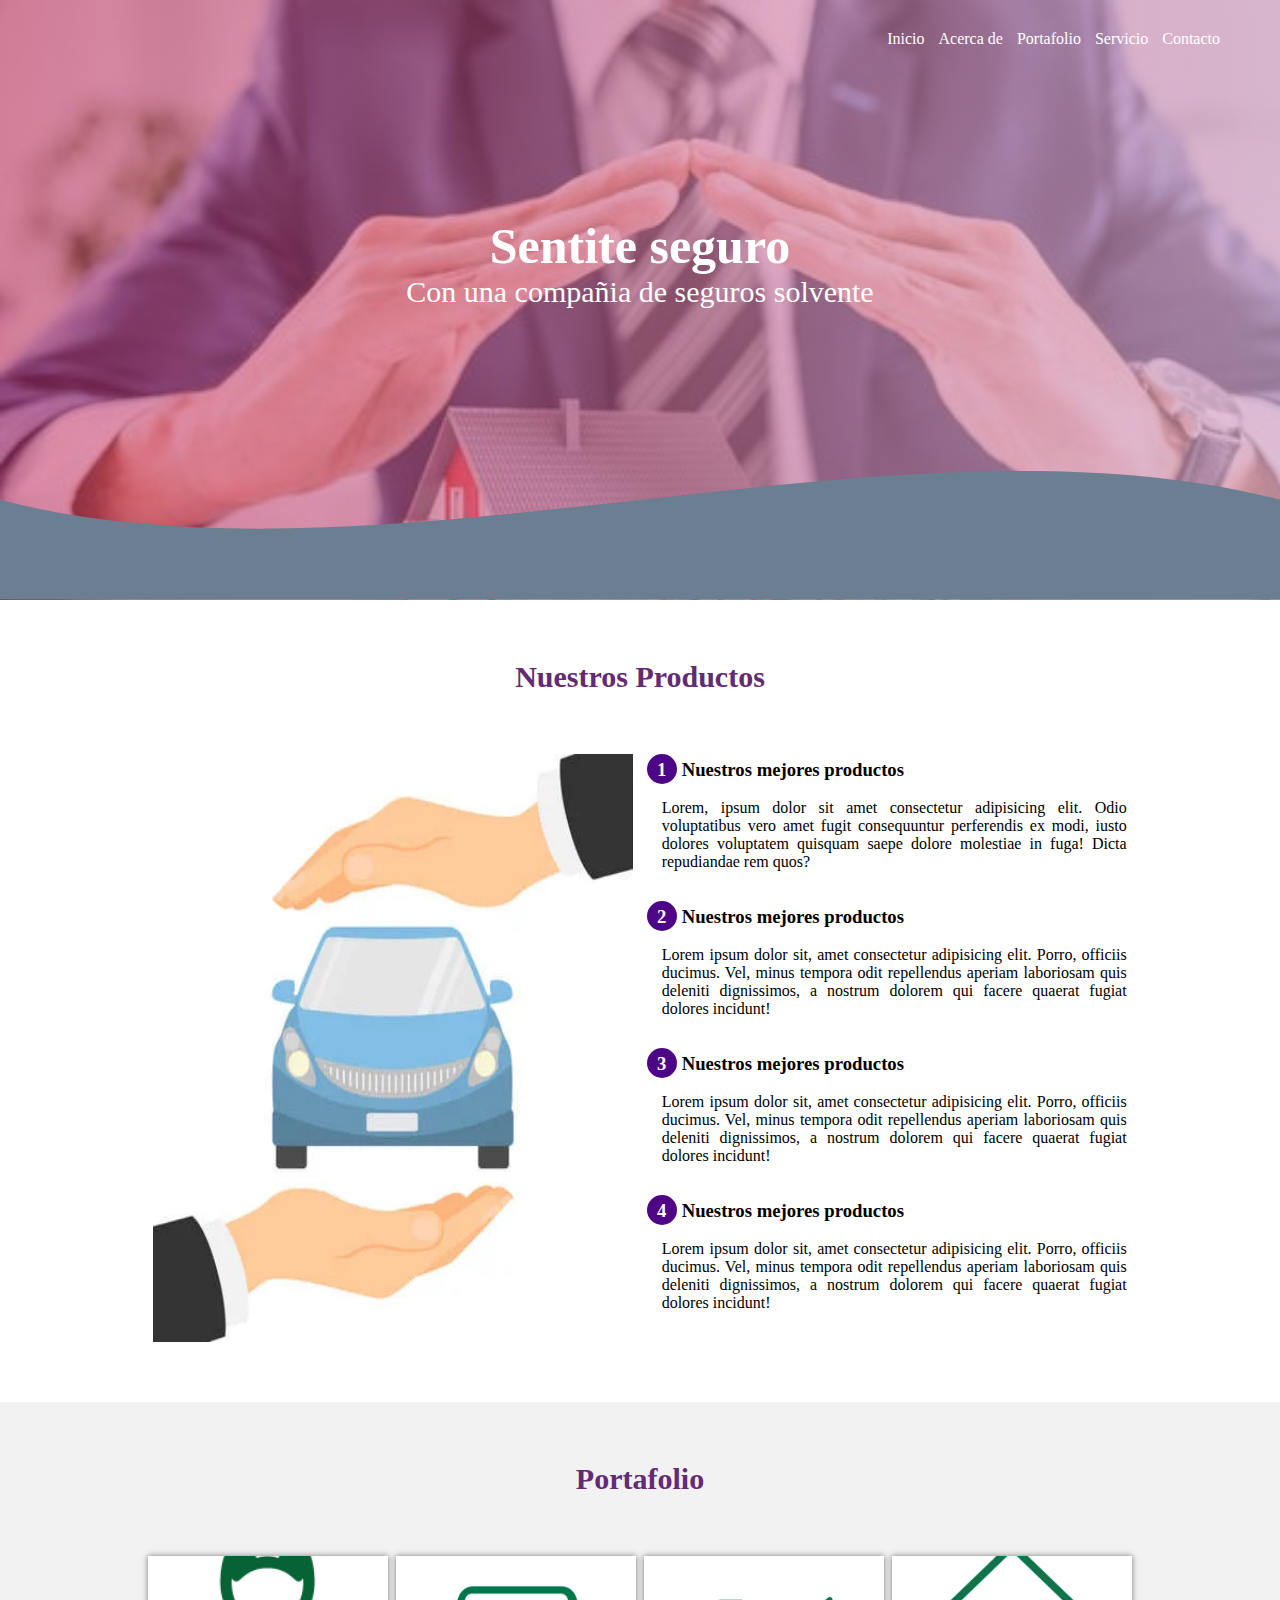
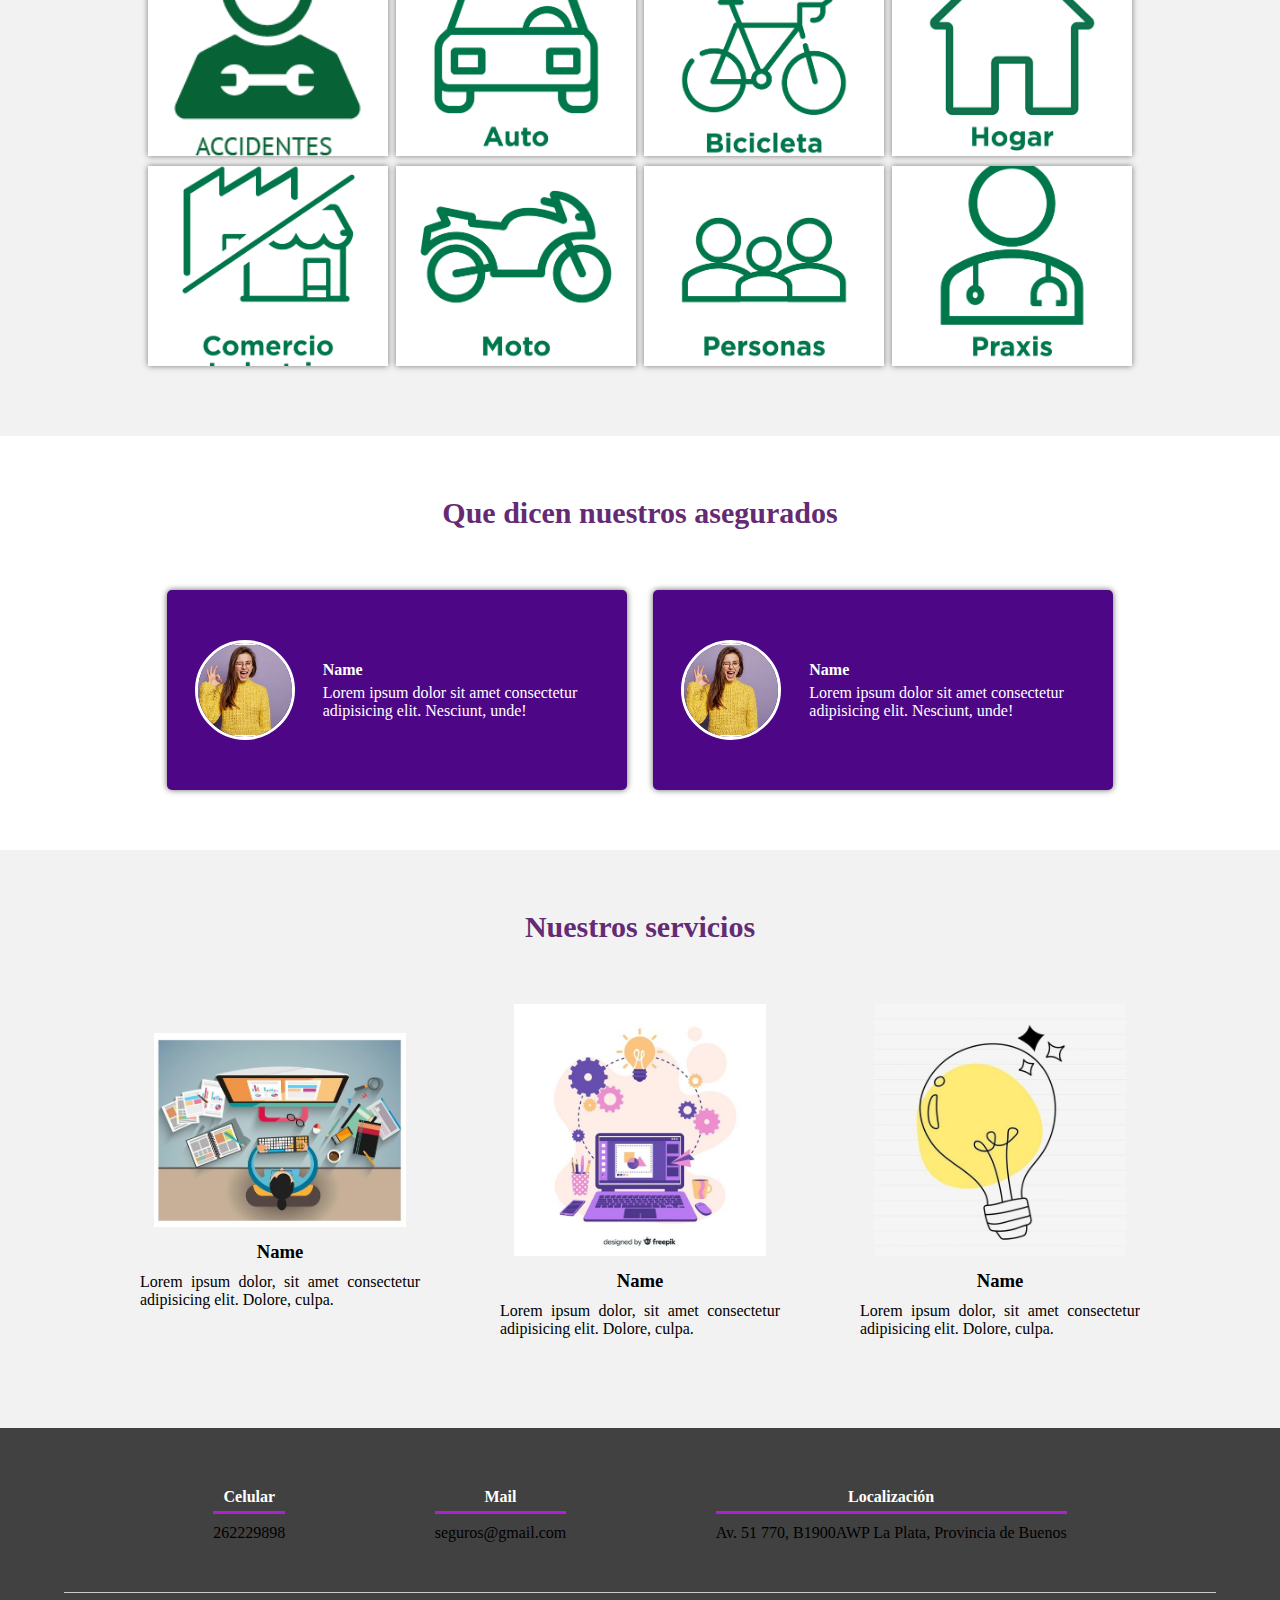
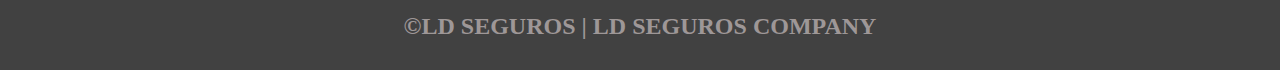
<file: index.html>
<!DOCTYPE html>
<html lang="es">
<head>
    <meta charset="UTF-8">
    <meta http-equiv="X-UA-Compatible" content="IE=edge">
    <meta name="viewport" content="width=device-width, initial-scale=1.0">
    <link rel="stylesheet" href="css/estilo.css">
    <title>Projecto Leandro Devita</title>
</head>
<body>
    <header>
        <nav>
            <a href="index.html">Inicio</a>
            <a href="pages/acerca de.html">Acerca de</a>
            <a href="pages/portafolio.html">Portafolio</a>
            <a href="pages/servicio.html">Servicio</a>
            <a href="pages/contacto.html">Contacto</a>
        </nav>
        <section class="textos-header">
            <h1>Sentite seguro</h1>
            <h2>Con una compañia de seguros solvente</h2>
        </section>

            <div class="ola" style ="height: 150px; overflow: hidden;" ><svg viewBox="0 0 500 150" preserveAspectRatio="none" style="height: 100%; width: 100%;"><path d="M-0.00,49.85 C150.00,149.60 349.20,-49.85 500.00,49.85 L500.00,149.60 L-0.00,149.60 Z" style="stroke: none; fill: rgb(107, 126, 146);"></path></svg></div>
    </header>
    <main>
        <section class="contenedor sobre-nosotros">
            <h2 class="titulo">Nuestros Productos</h2>
            <div class="contenedor-sobre-nosotros">
                <img src="img/imag 1.png" alt="" class="imagen-about-us">
                <div class="contenido-textos">
                    <h3><span>1</span>Nuestros mejores productos</h3>
                    <p>Lorem, ipsum dolor sit amet consectetur adipisicing elit. Odio voluptatibus vero amet fugit consequuntur perferendis ex modi, iusto dolores voluptatem quisquam saepe dolore molestiae in fuga! Dicta repudiandae rem quos?</p>
                    <h3><span>2</span>Nuestros mejores productos</h3>
                    <p>Lorem ipsum dolor sit, amet consectetur adipisicing elit. Porro, officiis ducimus. Vel, minus tempora odit repellendus aperiam laboriosam quis deleniti dignissimos, a nostrum dolorem qui facere quaerat fugiat dolores incidunt!</p>
                    <h3><span>3</span>Nuestros mejores productos</h3>
                    <p>Lorem ipsum dolor sit, amet consectetur adipisicing elit. Porro, officiis ducimus. Vel, minus tempora odit repellendus aperiam laboriosam quis deleniti dignissimos, a nostrum dolorem qui facere quaerat fugiat dolores incidunt!</p>
                    <h3><span>4</span>Nuestros mejores productos</h3>
                    <p>Lorem ipsum dolor sit, amet consectetur adipisicing elit. Porro, officiis ducimus. Vel, minus tempora odit repellendus aperiam laboriosam quis deleniti dignissimos, a nostrum dolorem qui facere quaerat fugiat dolores incidunt!</p>
                </div>

            </div>
                
        </section>
        <section class="portafolio">
            <div class="contenedor">
                <h2 class="titulo"> Portafolio</h2>
                <div class="galeria-port">
                    <div class="imagen-port">
                        <img src="img/1ap.png">
                        <div class="hover-galeria">
                            <img src="img/manito.png" alt="">
                            <p>Nuestros productos</p>
                        </div>
                    </div>
                    <div class="imagen-port">
                        <img src="img/2auto.png">
                        <div class="hover-galeria">
                            <img src="img/manito.png" alt="">
                            <p>Nuestros productos</p>
                        </div>
                    </div>
                    <div class="imagen-port">
                        <img src="img/3bicicleta.png">
                        <div class="hover-galeria">
                            <img src="img/manito.png" alt="">
                            <p>Nuestros productos</p>
                        </div>
                    </div>
                    <div class="imagen-port">
                        <img src="img/4casa.png">
                        <div class="hover-galeria">
                            <img src="img/manito.png" alt="">
                            <p>Nuestros productos</p>
                        </div>
                    </div>
                    <div class="imagen-port">
                        <img src="img/5comercio.png">
                        <div class="hover-galeria">
                            <img src="img/manito.png" alt="">
                            <p>Nuestros productos</p>
                        </div>
                    </div>
                    <div class="imagen-port">
                        <img src="img/6moto.png">
                        <div class="hover-galeria">
                            <img src="img/manito.png" alt="">
                            <p>Nuestros productos</p>
                        </div>
                    </div>
                    <div class="imagen-port">
                        <img src="img/7personas.png">
                        <div class="hover-galeria">
                            <img src="img/manito.png" alt="">
                            <p>Nuestros productos</p>
                        </div>
                    </div>
                    <div class="imagen-port">
                        <img src="img/8praxis.png">
                        <div class="hover-galeria">
                            <img src="img/manito.png" alt="">
                            <p>Nuestros productos</p>
                        </div>
                    </div>
                </div>
            </div>
        </section>
        <section class="clientes contenedor">
            <h2 class="titulo">Que dicen nuestros asegurados</h2>
            <div class="cards">
                <div class="card">
                    <img src="img/img persona opina 1.jpg" alt="">
                    <div class="contenido-texto-card">
                        <h4>Name</h4>
                        <p>Lorem ipsum dolor sit amet consectetur adipisicing elit. Nesciunt, unde!</p>
                    </div>
                </div>
                <div class="card">
                    <img src="img/img persona opina 1.jpg" alt="">
                    <div class="contenido-texto-card">
                        <h4>Name</h4>
                        <p>Lorem ipsum dolor sit amet consectetur adipisicing elit. Nesciunt, unde!</p>
                    </div>
            </div>

        </div>

        </section>
        <section class="about-services">
            <div class="contenedor">
                <h2 class="titulo">Nuestros servicios</h2>
                <div class="servicio-cont">
                    <div class="servicio-ind">
                        <img src="img/imagen ser 1.jpg" alt="">
                        <h3>Name</h3>
                        <P>Lorem ipsum dolor, sit amet consectetur adipisicing elit. Dolore, culpa.</P>
                    </div>
                    <div class="servicio-ind">
                        <img src="img/imagen ser 2.jpg" alt="">
                        <h3>Name</h3>
                        <P>Lorem ipsum dolor, sit amet consectetur adipisicing elit. Dolore, culpa.</P>
                    </div>
                    <div class="servicio-ind">
                        <img src="img/imagen ser 3.jpg" alt="">
                        <h3>Name</h3>
                        <P>Lorem ipsum dolor, sit amet consectetur adipisicing elit. Dolore, culpa.</P>
                    </div>
                </div>
            </div>
        </section>
    </main>
    <footer>
        <div class="contenedor-footer">
            <div class="conten-foot">
                <h4>Celular</h4>
                <p>262229898</p>
            </div>
            <div class="conten-foot">
                <h4>Mail</h4>
                <p>seguros@gmail.com</p>
            </div>
            <div class="conten-foot">
                <h4>Localización</h4>
                <p>Av. 51 770, B1900AWP La Plata, Provincia de Buenos</p>

            </div>
        </div>
        <h2 class="titulo-final"> &copy;LD SEGUROS | LD SEGUROS COMPANY </h2>
    </footer>
    
</body>
</html>
</file>
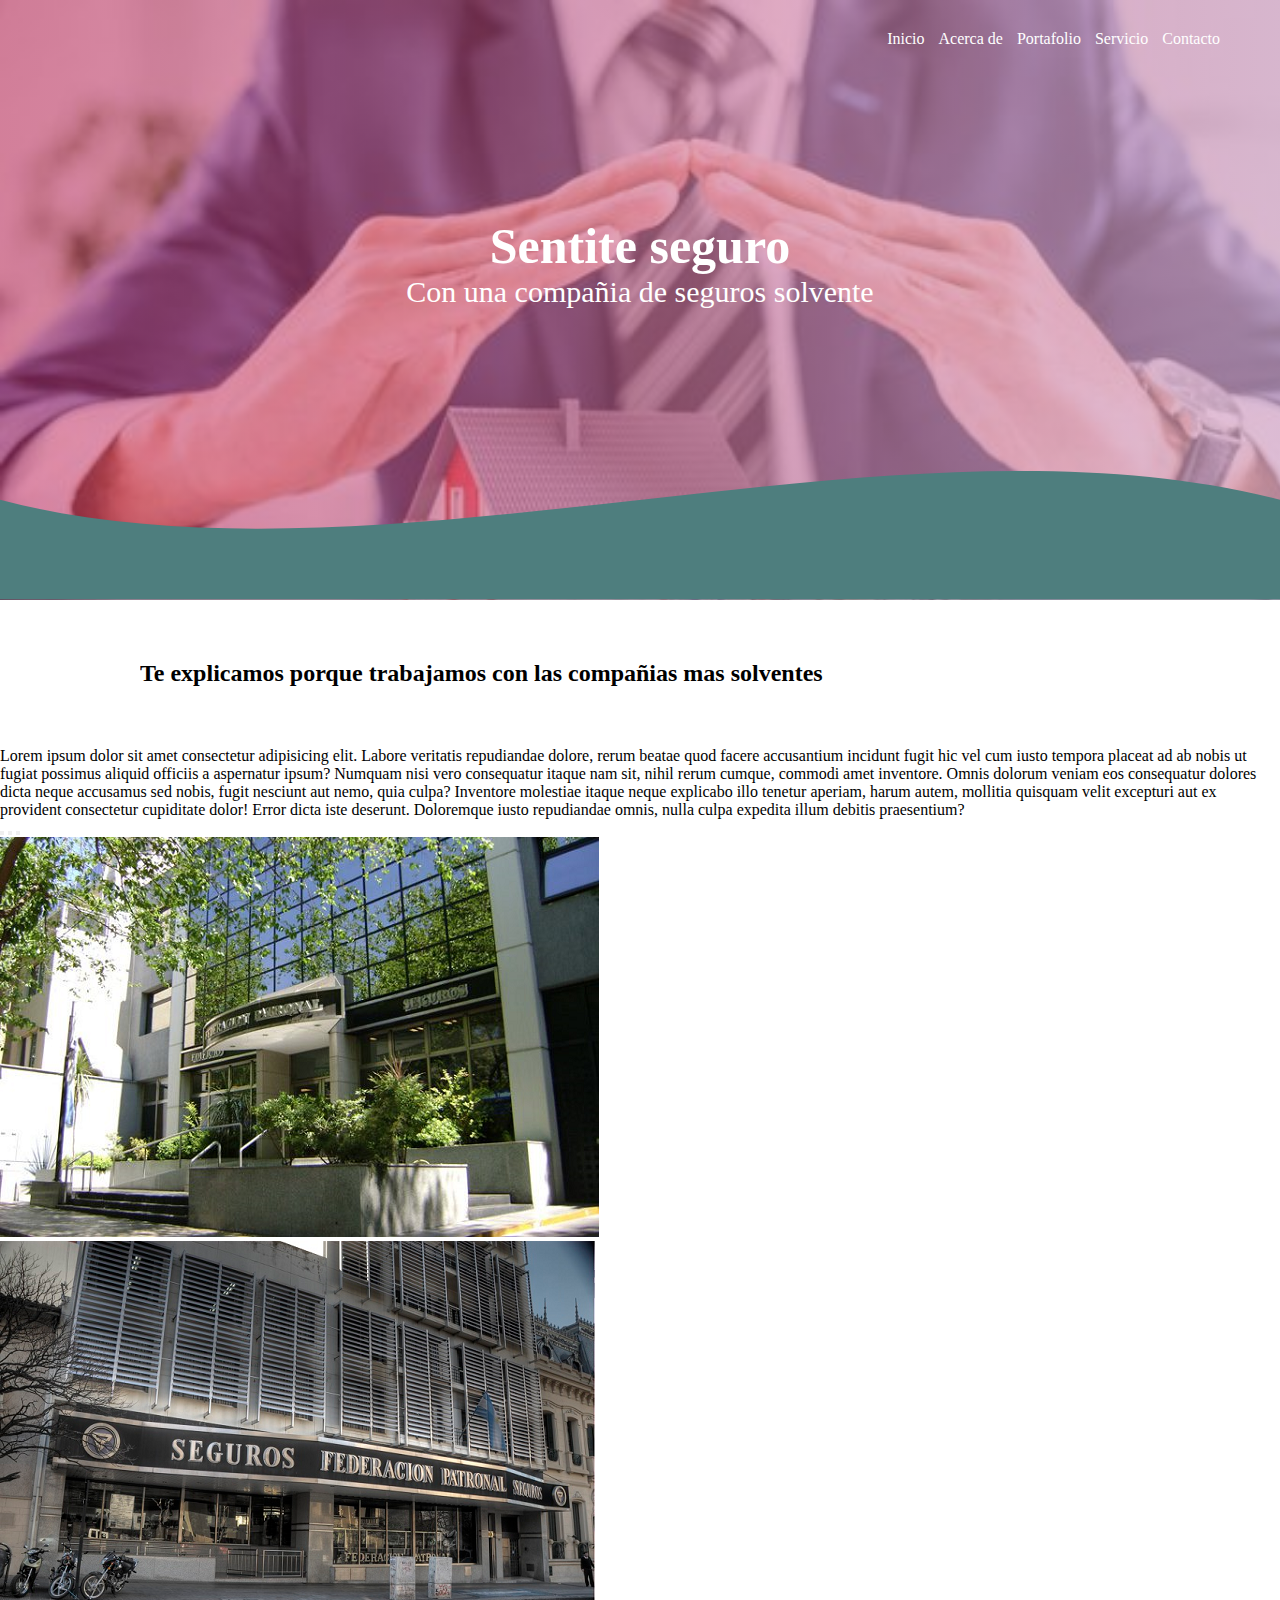
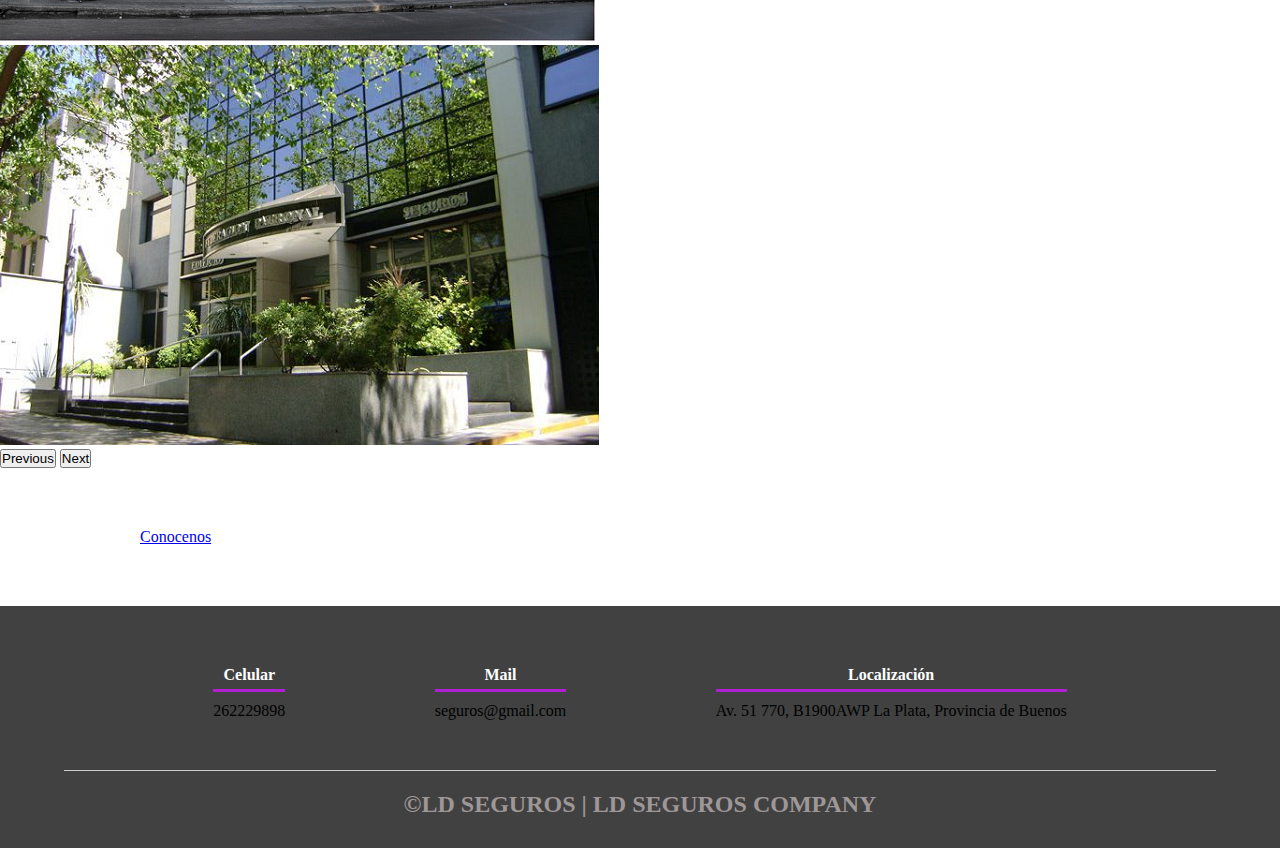
<file: pages/acerca de.html>
<!doctype html>
<html lang="es">
  <head>
    <meta charset="utf-8">
    <meta name="viewport" content="width=device-width, initial-scale=1">
    <link href="https://cdn.jsdelivr.net/npm/bootstrap@5.3.0-alpha1/dist/css/bootstrap.min.css" rel="stylesheet" integrity="sha384-GLhlTQ8iRABdZLl6O3oVMWSktQOp6b7In1Zl3/Jr59b6EGGoI1aFkw7cmDA6j6gD" crossorigin="anonymous">
    <link rel="stylesheet" href="../css/estilo.css">
    <title>Trabajo Lea Devita</title>

  </head>
  <body>
    <header>
        <nav>
            <a href="../index.html">Inicio</a>
            <a href="./acerca de.html">Acerca de</a>
            <a href="./portafolio.html">Portafolio</a>
            <a href="./servicio.html">Servicio</a>
            <a href="./contacto.html">Contacto</a>
        </nav>
        <section class="textos-header">
            <h1>Sentite seguro</h1>
            <h2>Con una compañia de seguros solvente</h2>
        </section>

            <div class="ola" style ="height: 150px; overflow: hidden;" ><svg viewBox="0 0 500 150" preserveAspectRatio="none" style="height: 100%; width: 100%;"><path d="M-0.00,49.85 C150.00,149.60 349.20,-49.85 500.00,49.85 L500.00,149.60 L-0.00,149.60 Z" style="stroke: none; fill: rgb(78, 126, 126);"></path></svg></div>
    </header>
    <main>
        <h2 class="contenedor sobre-nosotros">Te explicamos porque trabajamos con las compañias mas solventes</h2>
        <section class="container">

             <div class="row">
                <div class="col-sn-12 col-md-6 col-lg-9">
                    <p>Lorem ipsum dolor sit amet consectetur adipisicing elit. Labore veritatis repudiandae dolore, rerum beatae quod facere accusantium incidunt fugit hic vel cum iusto tempora placeat ad ab nobis ut fugiat possimus aliquid officiis a aspernatur ipsum? Numquam nisi vero consequatur itaque nam sit, nihil rerum cumque, commodi amet inventore. Omnis dolorum veniam eos consequatur dolores dicta neque accusamus sed nobis, fugit nesciunt aut nemo, quia culpa? Inventore molestiae itaque neque explicabo illo tenetur aperiam, harum autem, mollitia quisquam velit excepturi aut ex provident consectetur cupiditate dolor! Error dicta iste deserunt. Doloremque iusto repudiandae omnis, nulla culpa expedita illum debitis praesentium?</p>
                </div>
            
            <div class="col-sn-12 col-md-6 col-lg-3">
                <div id="carouselExampleIndicators" class="carousel slide">
                    <div class="carousel-indicators">
                      <button type="button" data-bs-target="#carouselExampleIndicators" data-bs-slide-to="0" class="active" aria-current="true" aria-label="Slide 1"></button>
                      <button type="button" data-bs-target="#carouselExampleIndicators" data-bs-slide-to="1" aria-label="Slide 2"></button>
                      <button type="button" data-bs-target="#carouselExampleIndicators" data-bs-slide-to="2" aria-label="Slide 3"></button>
                    </div>
                    <div class="carousel-inner">
                      <div class="carousel-item active">
                        <img src="../img/ed3.png" class="d-block w-100" alt="...">
                      </div>
                      <div class="carousel-item">
                        <img src="../img/ed2.png" class="d-block w-100" alt="...">
                      </div>
                      <div class="carousel-item">
                        <img src="../img/ed3.png" class="d-block w-100" alt="...">
                      </div>
                    </div>
                    <button class="carousel-control-prev" type="button" data-bs-target="#carouselExampleIndicators" data-bs-slide="prev">
                      <span class="carousel-control-prev-icon" aria-hidden="true"></span>
                      <span class="visually-hidden">Previous</span>
                    </button>
                    <button class="carousel-control-next" type="button" data-bs-target="#carouselExampleIndicators" data-bs-slide="next">
                      <span class="carousel-control-next-icon" aria-hidden="true"></span>
                      <span class="visually-hidden">Next</span>
                    </button>
                </div>
            </div>
            </div>
        </section>
        <div class="contenedor sobre-nosotros">
            <a href="https://www.fedpat.com.ar/" target="_blank">Conocenos</a>
        </div>

    </main>
    <footer>
        <div class="contenedor-footer">
            <div class="conten-foot">
                <h4>Celular</h4>
                <p>262229898</p>
            </div>
            <div class="conten-foot">
                <h4>Mail</h4>
                <p>seguros@gmail.com</p>
            </div>
            <div class="conten-foot">
                <h4>Localización</h4>
                <p>Av. 51 770, B1900AWP La Plata, Provincia de Buenos</p>

            </div>
        </div>
        <h2 class="titulo-final"> &copy;LD SEGUROS | LD SEGUROS COMPANY </h2>
    </footer>

  </body>


  <script src="https://cdn.jsdelivr.net/npm/bootstrap@5.3.0-alpha1/dist/js/bootstrap.bundle.min.js" integrity="sha384-w76AqPfDkMBDXo30jS1Sgez6pr3x5MlQ1ZAGC+nuZB+EYdgRZgiwxhTBTkF7CXvN" crossorigin="anonymous"></script>
</html>
</file>
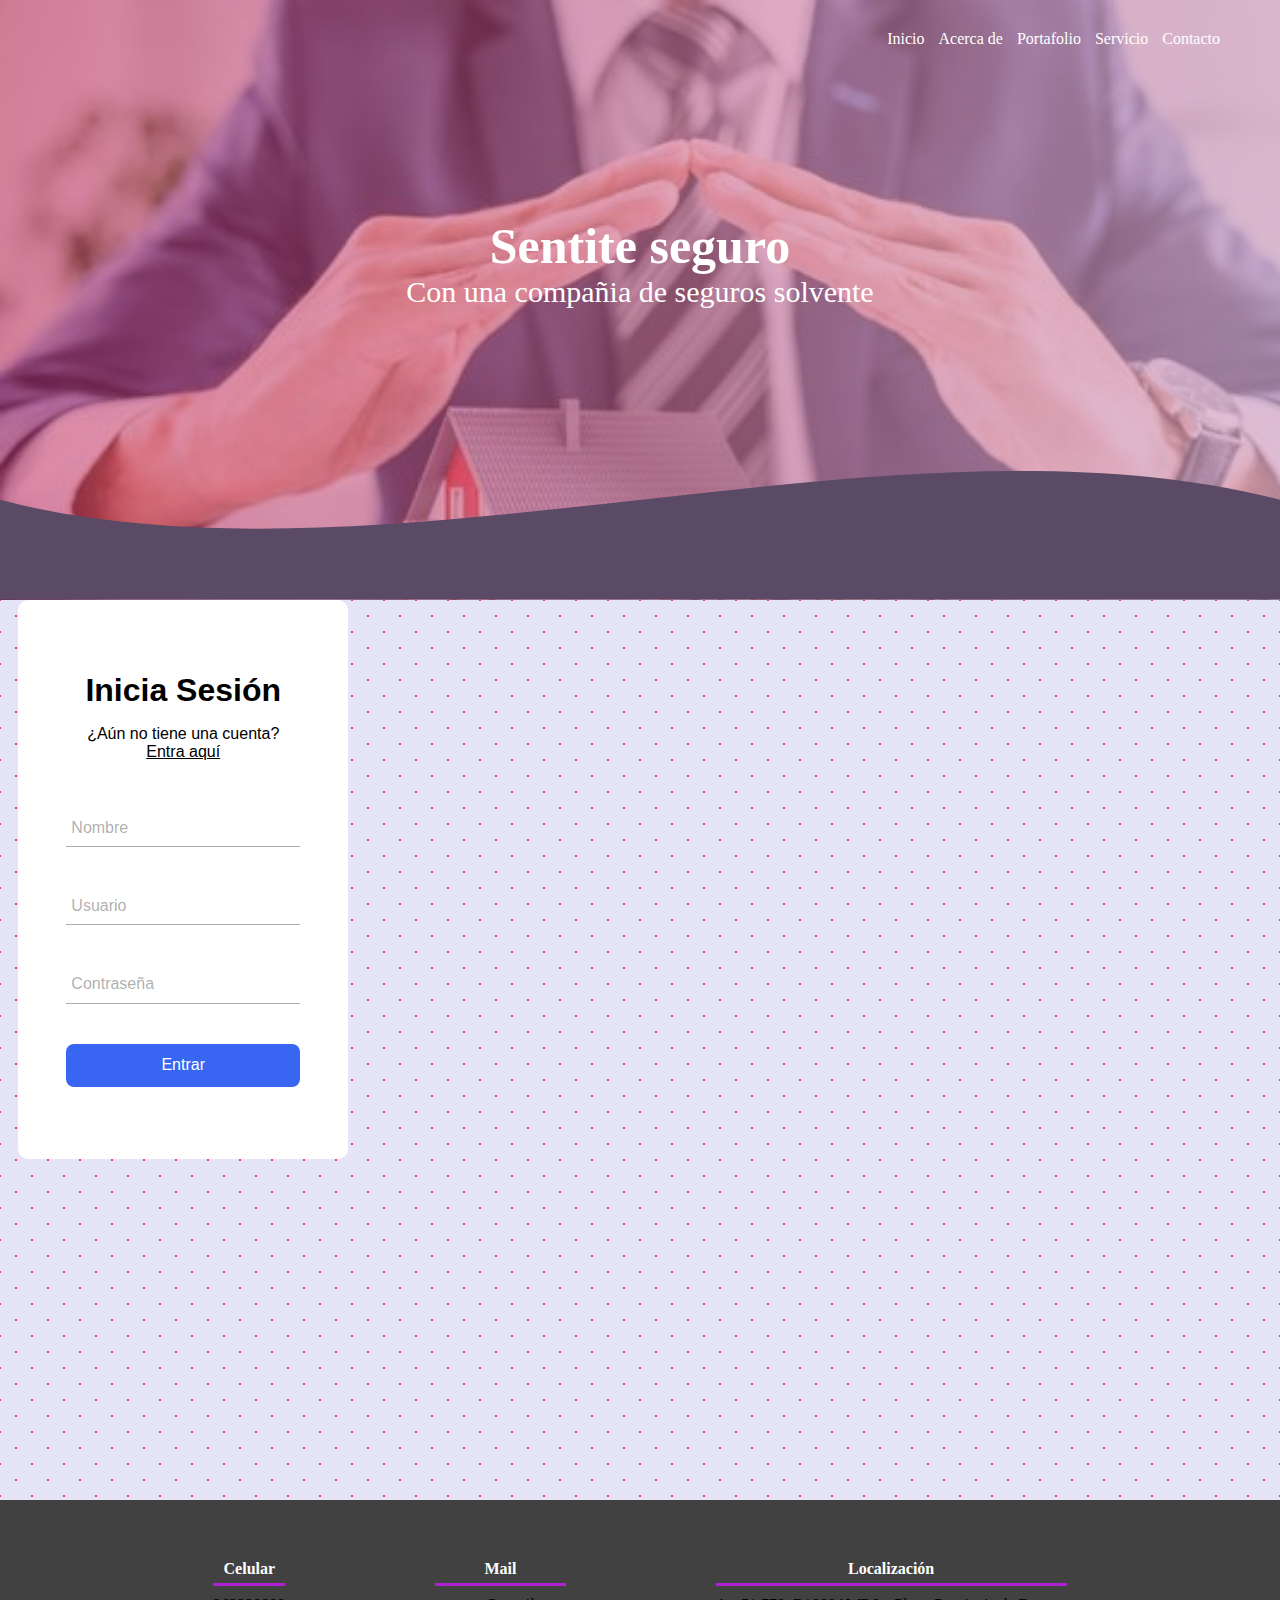
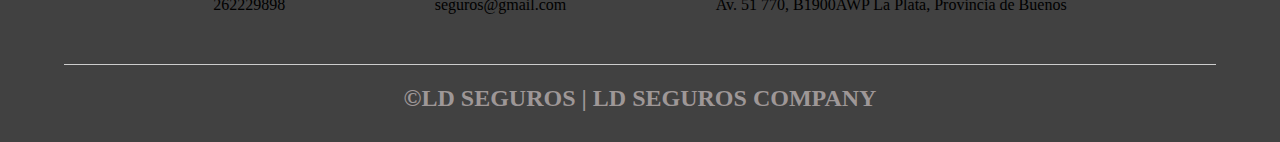
<file: pages/contacto.html>
<!DOCTYPE html>
<html lang="es">
<head>
    <meta charset="UTF-8">
    <meta http-equiv="X-UA-Compatible" content="IE=edge">
    <meta name="viewport" content="width=device-width, initial-scale=1.0">
    <link rel="stylesheet" href="../css/estilo.css">
    <title>Document</title>
</head>
<body>
    <header>
        <nav>
            <a href="../index.html">Inicio</a>
            <a href="./acerca de.html">Acerca de</a>
            <a href="./portafolio.html">Portafolio</a>
            <a href="./servicio.html">Servicio</a>
            <a href="./contacto.html">Contacto</a>
        </nav>
        <section class="textos-header">
            <h1>Sentite seguro</h1>
            <h2>Con una compañia de seguros solvente</h2>
        </section>

            <div class="ola" style ="height: 150px; overflow: hidden;" ><svg viewBox="0 0 500 150" preserveAspectRatio="none" style="height: 100%; width: 100%;"><path d="M-0.00,49.85 C150.00,149.60 349.20,-49.85 500.00,49.85 L500.00,149.60 L-0.00,149.60 Z" style="stroke: none; fill: rgb(90, 74, 102);"></path></svg></div>
    </header>
    <main class="falsebo">
        <section>
            <form class="form">
                <h2 class="form__title">
                    Inicia Sesión
                </h2>
                <p class="form__paragraph">¿Aún no tiene una cuenta? <a href="" class="form__link">Entra aquí</a></p>

                <div class="form__container">
                    <div class="form__group">
                        <input type="text" id="name" class="form__input" placeholder=" ">
                        <label for="name" class="form__label">Nombre</label>
                        <span class="form__line"></span>
                    </div>
                    <div class="form__group">
                        <input type="text" id="user" class="form__input" placeholder=" ">
                        <label for="user" class="form__label">Usuario</label>
                        <span class="form__line"></span>
                    </div>
                    <div class="form__group">
                        <input type="text" id="name" class="form__input" placeholder=" ">
                        <label for="password" class="form__label">Contraseña</label>
                        <span class="form__line"></span>
                    </div>

                    <input type="submit" class="form__submit" value="Entrar">

                </div>
            </form>
        </section>
    </main>
    <footer>
        <div class="contenedor-footer">
            <div class="conten-foot">
                <h4>Celular</h4>
                <p>262229898</p>
            </div>
            <div class="conten-foot">
                <h4>Mail</h4>
                <p>seguros@gmail.com</p>
            </div>
            <div class="conten-foot">
                <h4>Localización</h4>
                <p>Av. 51 770, B1900AWP La Plata, Provincia de Buenos</p>

            </div>
        </div>
        <h2 class="titulo-final"> &copy;LD SEGUROS | LD SEGUROS COMPANY </h2>
    </footer>
    
</body>
</html>
</file>
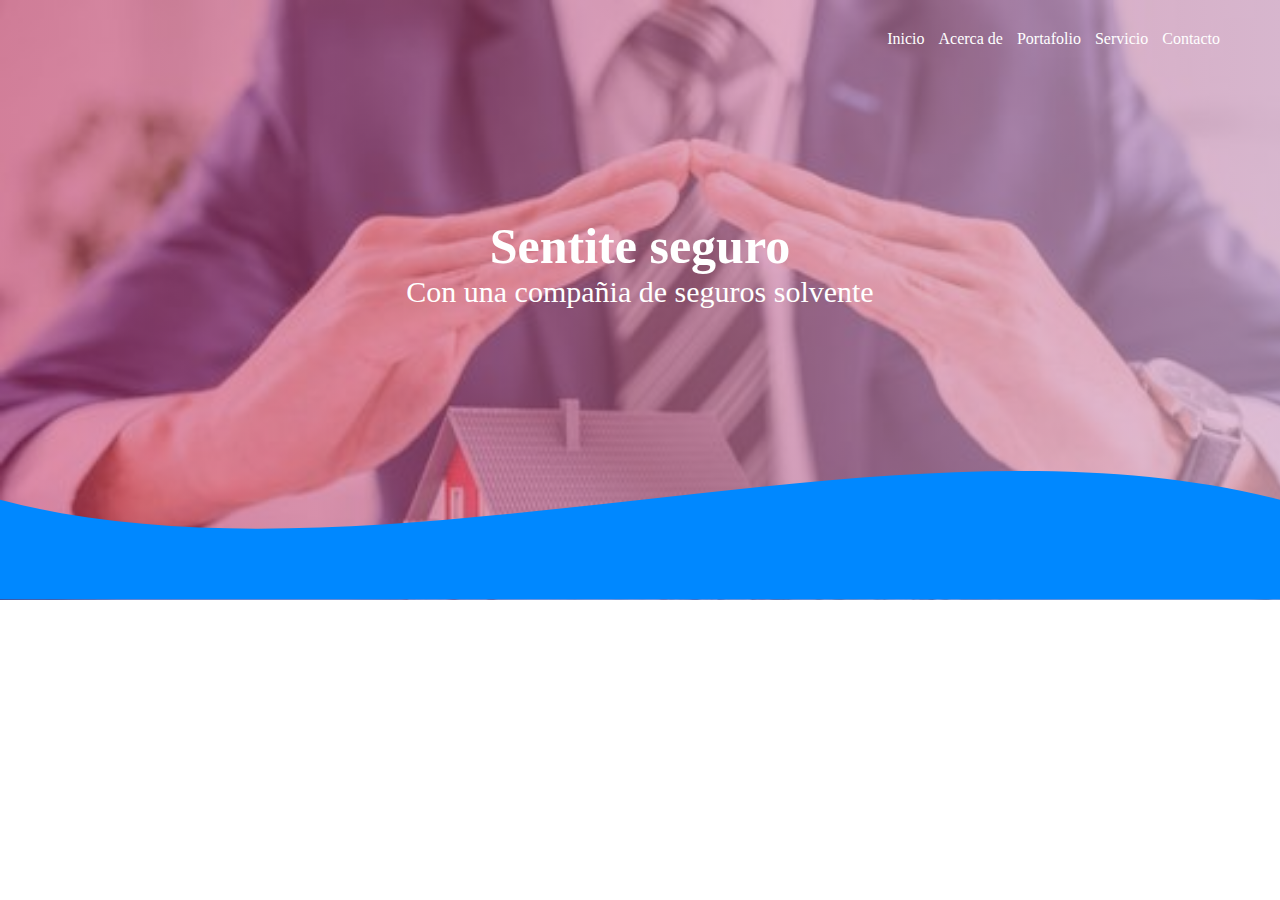
<file: pages/inicio.html>
<!DOCTYPE html>
<html lang="es">
<head>
    <meta charset="UTF-8">
    <meta http-equiv="X-UA-Compatible" content="IE=edge">
    <meta name="viewport" content="width=device-width, initial-scale=1.0">
    <link rel="stylesheet" href="../css/estilo.css">
    <title>Document</title>
</head>
<body>
    <header>
        <nav>
            <a href="../index.html">Inicio</a>
            <a href="./acerca de.html">Acerca de</a>
            <a href="./portafolio.html">Portafolio</a>
            <a href="./servicio.html">Servicio</a>
            <a href="./contacto.html">Contacto</a>
        </nav>
        <section class="textos-header">
            <h1>Sentite seguro</h1>
            <h2>Con una compañia de seguros solvente</h2>
        </section>

            <div class="ola" style ="height: 150px; overflow: hidden;" ><svg viewBox="0 0 500 150" preserveAspectRatio="none" style="height: 100%; width: 100%;"><path d="M-0.00,49.85 C150.00,149.60 349.20,-49.85 500.00,49.85 L500.00,149.60 L-0.00,149.60 Z" style="stroke: none; fill: #08f;"></path></svg></div>
    </header>
    
</body>
</html>
</file>
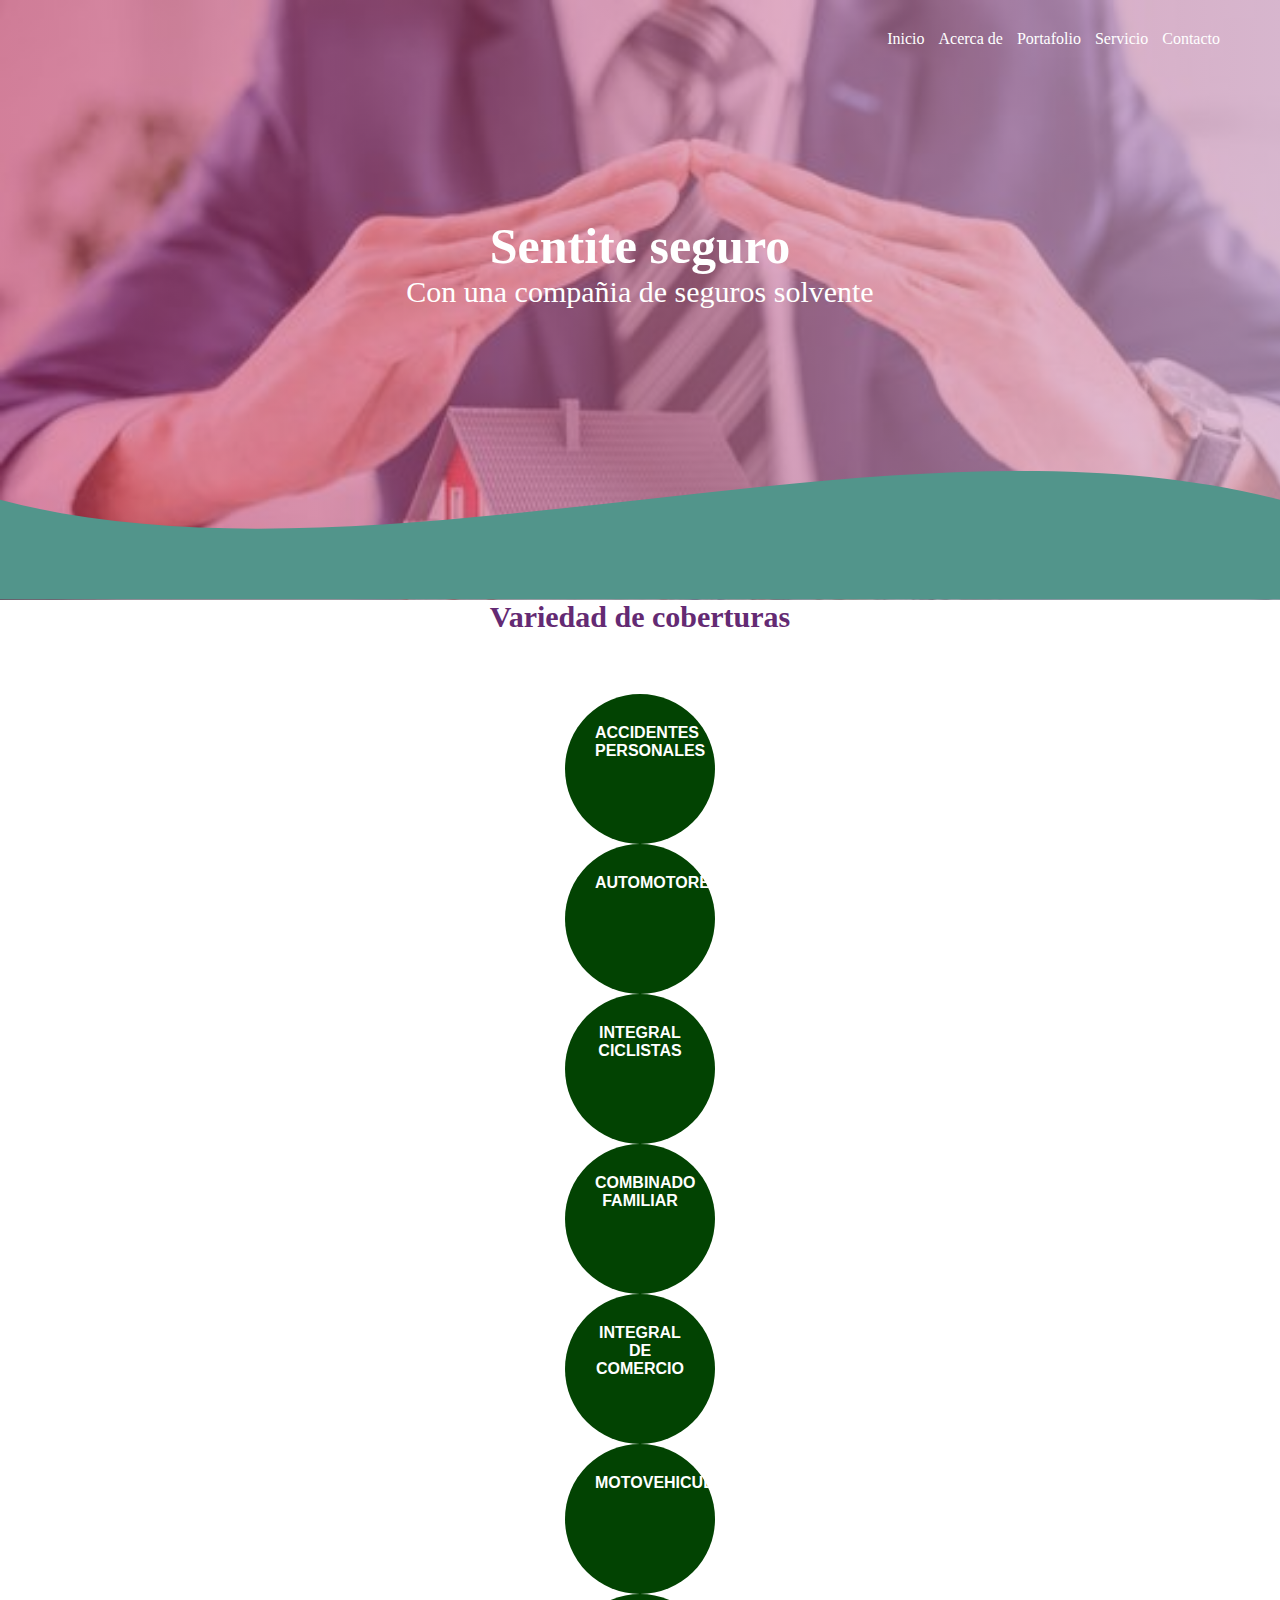
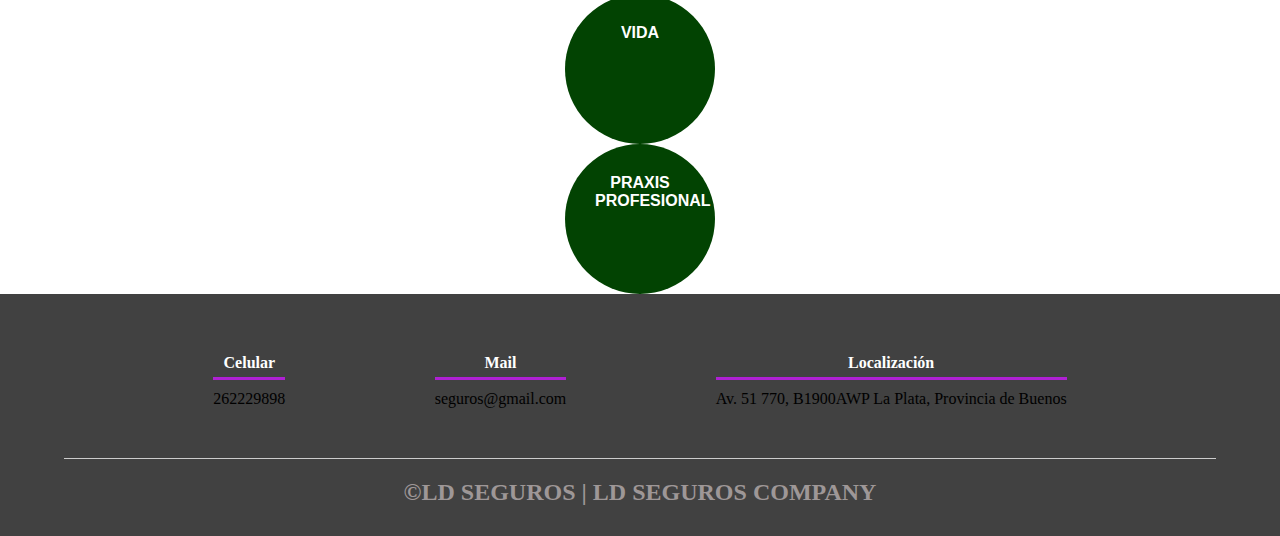
<file: pages/portafolio.html>
<!DOCTYPE html>
<html lang="es">
<head>
    <meta charset="UTF-8">
    <meta http-equiv="X-UA-Compatible" content="IE=edge">
    <meta name="viewport" content="width=device-width, initial-scale=1.0">
    <link rel="stylesheet" href="../css/estilo.css">
    <title>Document</title>
</head>
<body>
    <header>
        <nav>
            <a href="../index.html">Inicio</a>
            <a href="./acerca de.html">Acerca de</a>
            <a href="./portafolio.html">Portafolio</a>
            <a href="./servicio.html">Servicio</a>
            <a href="./contacto.html">Contacto</a>
        </nav>
        <section class="textos-header">
            <h1>Sentite seguro</h1>
            <h2>Con una compañia de seguros solvente</h2>
        </section>

            <div class="ola" style ="height: 150px; overflow: hidden;" ><svg viewBox="0 0 500 150" preserveAspectRatio="none" style="height: 100%; width: 100%;"><path d="M-0.00,49.85 C150.00,149.60 349.20,-49.85 500.00,49.85 L500.00,149.60 L-0.00,149.60 Z" style="stroke: none; fill: rgb(82, 149, 139);"></path></svg></div>
    </header>
    <main class="imgfondoo">
        <section>
            <h1 class="titulo">Variedad de coberturas</h1>
        </section>
        <section>
            <div class="circulo">
                <h2>ACCIDENTES PERSONALES</h2>
              </div>
              <div class="circulo">
                <h2>AUTOMOTORES</h2>
              </div>
              <div class="circulo">
                <h2>INTEGRAL CICLISTAS</h2>
              </div>
              <div class="circulo">
                <h2>COMBINADO FAMILIAR</h2>
              </div>
              <div class="circulo">
                <h2>INTEGRAL DE COMERCIO</h2>
              </div>
              <div class="circulo">
                <h2>MOTOVEHICULOS</h2>
              </div>
              <div class="circulo">
                <h2>VIDA</h2>
              </div>
              <div class="circulo">
                <h2>PRAXIS PROFESIONAL</h2>
              </div>
        </section>
    </main>
    <footer>
        <div class="contenedor-footer">
            <div class="conten-foot">
                <h4>Celular</h4>
                <p>262229898</p>
            </div>
            <div class="conten-foot">
                <h4>Mail</h4>
                <p>seguros@gmail.com</p>
            </div>
            <div class="conten-foot">
                <h4>Localización</h4>
                <p>Av. 51 770, B1900AWP La Plata, Provincia de Buenos</p>

            </div>
        </div>
        <h2 class="titulo-final"> &copy;LD SEGUROS | LD SEGUROS COMPANY </h2>
    </footer>
    
</body>
</html>
</file>
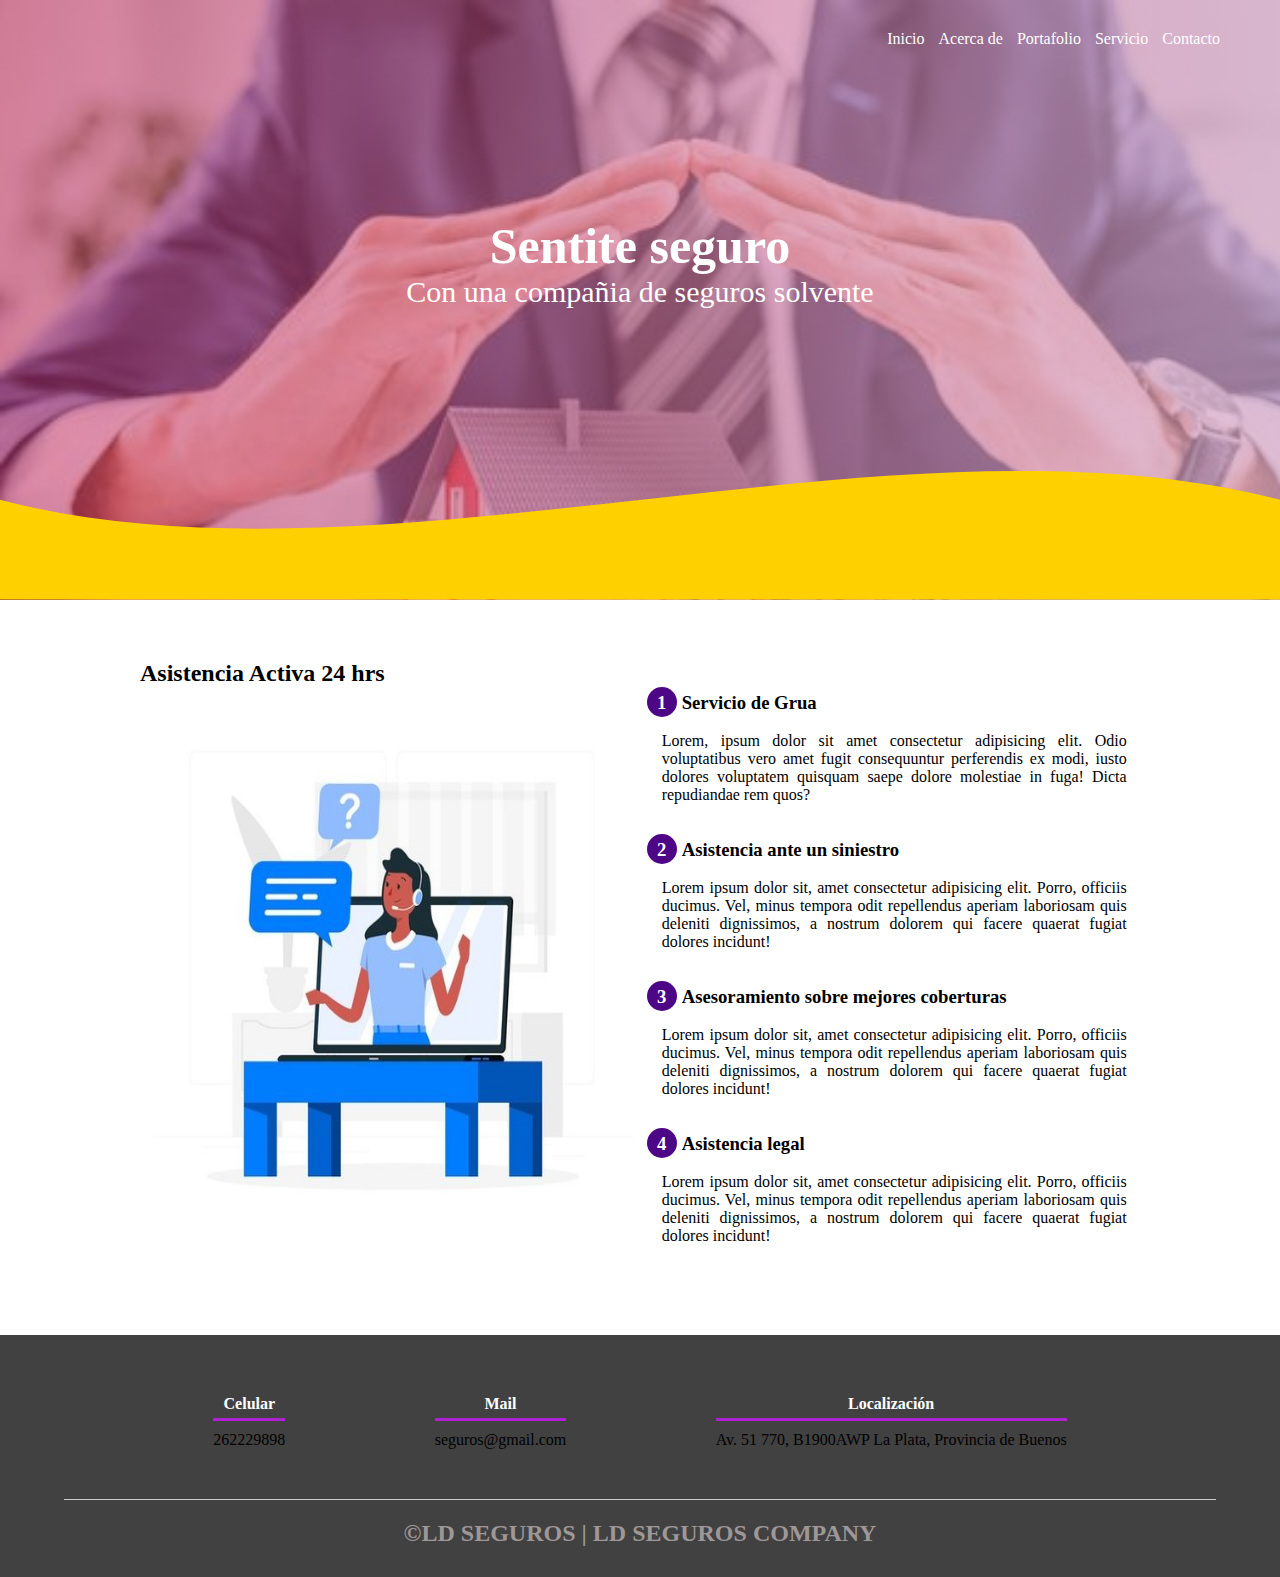
<file: pages/servicio.html>
<!DOCTYPE html>
<html lang="es">
<head>
    <meta charset="UTF-8">
    <meta http-equiv="X-UA-Compatible" content="IE=edge">
    <meta name="viewport" content="width=device-width, initial-scale=1.0">
    <link rel="stylesheet" href="../css/estilo.css">
    <link rel="stylesheet"href="https://cdnjs.cloudflare.com/ajax/libs/animate.css/4.1.1/animate.min.css"/>
    <title>Document</title>
</head>
<body>
    <header>
        <nav>
            <a href="../index.html">Inicio</a>
            <a href="./acerca de.html">Acerca de</a>
            <a href="./portafolio.html">Portafolio</a>
            <a href="./servicio.html">Servicio</a>
            <a href="./contacto.html">Contacto</a>
        </nav>
        <section class="textos-header">
            <h1>Sentite seguro</h1>
            <h2>Con una compañia de seguros solvente</h2>
        </section>

            <div class="ola" style ="height: 150px; overflow: hidden;" ><svg viewBox="0 0 500 150" preserveAspectRatio="none" style="height: 100%; width: 100%;"><path d="M-0.00,49.85 C150.00,149.60 349.20,-49.85 500.00,49.85 L500.00,149.60 L-0.00,149.60 Z" style="stroke: none; fill: rgb(255, 208, 0);"></path></svg></div>
    </header>
    <main>
        <section class="contenedor sobre-nosotros">
            <h2 class="WOW animate__animated animate__shakeY">Asistencia Activa 24 hrs</h2>
            <div class="contenedor-sobre-nosotros">
                <img src="../img/imgasistencia.png" alt="" class="imagen-about-us">
                <div class="contenido-textos">
                    <h3><span>1</span>Servicio de Grua</h3>
                    <p>Lorem, ipsum dolor sit amet consectetur adipisicing elit. Odio voluptatibus vero amet fugit consequuntur perferendis ex modi, iusto dolores voluptatem quisquam saepe dolore molestiae in fuga! Dicta repudiandae rem quos?</p>
                    <h3><span>2</span>Asistencia ante un siniestro</h3>
                    <p>Lorem ipsum dolor sit, amet consectetur adipisicing elit. Porro, officiis ducimus. Vel, minus tempora odit repellendus aperiam laboriosam quis deleniti dignissimos, a nostrum dolorem qui facere quaerat fugiat dolores incidunt!</p>
                    <h3><span>3</span>Asesoramiento sobre mejores coberturas</h3>
                    <p>Lorem ipsum dolor sit, amet consectetur adipisicing elit. Porro, officiis ducimus. Vel, minus tempora odit repellendus aperiam laboriosam quis deleniti dignissimos, a nostrum dolorem qui facere quaerat fugiat dolores incidunt!</p>
                    <h3><span>4</span>Asistencia legal</h3>
                    <p>Lorem ipsum dolor sit, amet consectetur adipisicing elit. Porro, officiis ducimus. Vel, minus tempora odit repellendus aperiam laboriosam quis deleniti dignissimos, a nostrum dolorem qui facere quaerat fugiat dolores incidunt!</p>
                </div>

            </div>
    </main>
    <footer>
        <div class="contenedor-footer">
            <div class="conten-foot">
                <h4>Celular</h4>
                <p>262229898</p>
            </div>
            <div class="conten-foot">
                <h4>Mail</h4>
                <p>seguros@gmail.com</p>
            </div>
            <div class="conten-foot">
                <h4>Localización</h4>
                <p>Av. 51 770, B1900AWP La Plata, Provincia de Buenos</p>

            </div>
        </div>
        <h2 class="titulo-final"> &copy;LD SEGUROS | LD SEGUROS COMPANY </h2>
    </footer>




    <script src="../js/wow.min.js"></script>
<script>
   new WOW().init();
</script>


</body>
</html>
</file>
<file: css/estilo.css>
*{
    margin: 0;
    padding: 0;
    box-sizing: border-box;
}

body{
    font-family: open sans-serif;
}

.contenedor{
    padding: 60px 0;
    width: 90%;
    max-width: 1000px;
    margin: auto;
    overflow: hidden;
}

.titulo{
    color: #642a73;
    font-size: 30px;
    text-align: center;
    margin-bottom: 60px;
}

/* Header */

header{
    width: 100%;
    height: 600px;
    background: #bc4e9c;  /* fallback for old browsers */
    background: -webkit-linear-gradient(to right, hsla(340, 93%, 38%, 0.463), hsla(317, 36%, 73%, 0.666)), url(../img/portada.jpg);  /* Chrome 10-25, Safari 5.1-6 */
    background: linear-gradient(to right, hsla(340, 93%, 38%, 0.463), hsla(317, 36%, 73%, 0.666)), url(../img/portada.jpg); /* W3C, IE 10+/ Edge, Firefox 16+, Chrome 26+, Opera 12+, Safari 7+ */;
    background-size: cover;
    background-attachment: fixed;
    position: relative;
}
nav{
    text-align: right;
    padding: 30px 50px 0 0;
}

nav > a{
    color: #fff;
    font-weight: 300;
    text-decoration: none;
    margin-right: 10px;
}

nav > a:hover{
    text-decoration: underline;
}

header .textos-header{
    display: flex;
    height: 430px;
    width: 100%;
    align-items: center;
    justify-content: center;
    flex-direction: column;
    text-align: center;

}

.textos-header h1{
    font-size: 50px;
    color: #fff;
}

.textos-header h2{
    font-size: 30px;
    font-weight: 300;
    color: #fff;
}

.ola{
    position: absolute;
    bottom: 0;
    width: 100%;
}

/*  About us  */

.contenedor-sobre-nosotros{
    display: flex;
    justify-content: space-evenly;
}

.imagen-about-us{
    width: 48%;
}

.sobre-nosotros .contenido-textos{
    width: 48%;
}

.contenido-textos h3{
    margin-bottom: 15px;
}

.contenido-textos h3 span{

    background: #4d0686;
    color: #fff;
    border-radius: 50px;
    display: inline-block;
    text-align: center;
    width: 30px;
    height: 30px;
    padding: 5px;
    box-shadow: 0 0 6px 0 rgba(0, 0, 0, 1px);
    margin-right: 5px;

}

.contenido-textos p{
    padding: 0px 0px 30px 15px;
    font-weight: 300;
    text-align: justify;
}

/*  Galeria  */

.portafolio{
    background: #f2f2f2;
}

.galeria-port{
    display: flex;
    justify-content: space-evenly;
    flex-wrap: wrap;
}

.imagen-port{
    width: 24%;
    margin-bottom: 10px;
    height: 200px;
    overflow: hidden;
    position: relative;
    cursor: pointer;
    box-shadow: 0 0 6px 0 rgba(0, 0, 0, .5);

}

.imagen-port > img{
    width: 100%;
    height: 100%;
    object-fit: cover;
    display: block;
}

.hover-galeria{
    position: absolute;
    width: 100%;
    height: 100%;
    top: 0;
    transform: scale(0);
    background: hsla(273, 91%, 27%, 0.7);
    transition: .5s;
    display: flex;
    justify-content: center;
    align-items: center;
    flex-direction: column;
}

.hover-galeria img{
    width: 50px;
}

.hover-galeria p{
    color: #fff;
}

.imagen-port:hover .hover-galeria{
    transform: scale(1);
}


/*  Clientes  */

.cards{
    display: flex;
    justify-content: space-evenly;
}

.cards .card{
    background: #4d0686;
    display: flex;
    width: 46%;
    height: 200px;
    align-items: center;
    justify-content: space-evenly;
    border-radius: 5px;
    box-shadow: 0 0 6px 0 rgba(0, 0, 0, 0.6);
}

.cards .card img{
    width: 100px;
    height: 100px;
    object-fit: cover;
    border: 3px solid #fff;
    border-radius: 50%;
    display: block;
}

.cards .card > .contenido-texto-card{
    width: 60%;
    color: #fff;
}

.cards .card > .contenido-texto-card p{
    font-weight: 300;
    padding-top: 5px;
}

/*  Our team  */

.about-services{
    background: #f2f2f2;
    padding-bottom: 30px;

}

.servicio-cont{
    display: flex;
    justify-content: space-between;
    align-items: center;
}

.servicio-ind{
    width: 28%;
    text-align: center;
}

.servicio-ind img{
    width: 90%;
}

.servicio-ind h3{
    margin: 10px 0;

}

.servicio-ind p{
    font-weight: 300;
    text-align: justify;
}

footer{
    background: #414141;
    padding: 60px 0 30px 0;
    margin: auto;
    overflow: hidden;

}

.contenedor-footer{
    display: flex;
    width: 90%;
    justify-content: space-evenly;
    margin: auto;
    padding-bottom: 50px;
    border-bottom: 1px solid #ccc;
}

.conten-foot{
    text-align: center;

}

.conten-foot h4{
    color: #fff;
    border-bottom: 3px solid #af20d3;
    padding-bottom: 5px;
    margin-bottom: 10px;
}

.titulo-final{
    text-align: center;
    font-size: 24px;
    margin: 20px 0 0 0;
    color: #9e9797;
}

.falsebo{
    font-family: 'Franklin Gothic Medium', 'Arial Narrow', Arial, sans-serif;
    background-size: 20px 20px;
    background-color: #e5e5f7;
    background-image:  radial-gradient(#f7455f 0.8px, transparent 0.8px), radial-gradient(#f7455f 0.8px, #e5e5f7 0.8px);
    background-size: 32px 32px;
    background-position: 0 0,16px 16px;
    display: flex;
    min-height: 100vh;
}
.form{
    background-color: #fff;
    margin: auto;
    width: 90%;
    max-width: 400px;
    padding: 4.5em 3em;
    border-radius: 10px;
    box-shadow: 0 5px 10px -5px rgb(0, 0, 0 / 30%);
    text-align: center;
}

.form__title{
    font-size: 2rem;
    margin-bottom: .5em;
}

.form__paragraph{
    font-weight: 300;
}

.form__link{
    font-weight: 400;
    color: #000;
}

.form__container{
    margin-top: 3em;
    display: grid;
    gap: 2.5em;
}

.form__group{
    position: relative;
    --color:#5757577e; 
}

.form__input{
    width: 100%;
    background: none;
    color: #706c6c6c;
    font-size: 1rem;
    padding: .6em .3em;
    border: none;
    outline: none;
    border-bottom: 1px solid var(--color);
    font-family: 'Franklin Gothic Medium', 'Arial Narrow', Arial, sans-serif;;
}

.form__input:not(:placeholder-shown){
    color: #4d4646;

}
    

.form__input:focus +.form__label,
.form__input:not(:placeholder-shown)+ .form__label{
    transform: translateY(-12px) scale(.7);
    transform-origin: left top;
    color: #3866f2
}
.form__label{
    color: var(--color);
    cursor: pointer;
    position: absolute;
    top: 0;
    left: 5px;
    transform: translateY(10px);
    transition: transform .5s color .3s;
}

.form__submit{
    background: #3866f2;
    color: #fff;
    font-family: 'Franklin Gothic Medium', 'Arial Narrow', Arial, sans-serif;
    font-weight: 300;
    font-size: 1rem;
    padding: .8em 0;
    border: none;
    border-radius: .5em;
}

.form__line{
    position: absolute;
    bottom: 0;
    left: 0;
    width: 100;
    height: 1px;
    background-color: #3866f2;
    transform: scale(0);
    transform: left bottom;
    transition: transform .4s;
    
}

.form__input:focus ~ .form__label,
.form__input:not(:placeholder-shown) ~ .form__label{
    transform: scale(1);
}

@media (max-width: 425px){
    
    .form__title {
        font-size: 1.8rem;
    }
}

.circulo {
    margin-top: 30px;
    margin-left:20px;
    width:150px;
    height:150px;
    background:rgb(2, 67, 2);
    border-radius:50%;
    justify-content: center;
    align-items: center;
    text-align: center;
    margin:0px auto;

    animation-name: animando;
    animation-duration: 10s;
    animation-iteration-count: infinite;
    animation-direction: alternate;

}

.circulo > h2 {
	font-family: sans-serif;
	color: white;
	font-size: 1rem;
	font-weight: bold;
    padding: 20%;
    padding-bottom: 30%;
}

@keyframes animando{
    0%{
        transform: translate(0);
        background-color: rgb(67, 67, 5);
    }

    50%{
        transform: translate(50%);
        background-color: hotpink;
    }

    100%{
        transform: translate(100%);
        background-color: rgb(20, 3, 41);
    }
}
</file>
